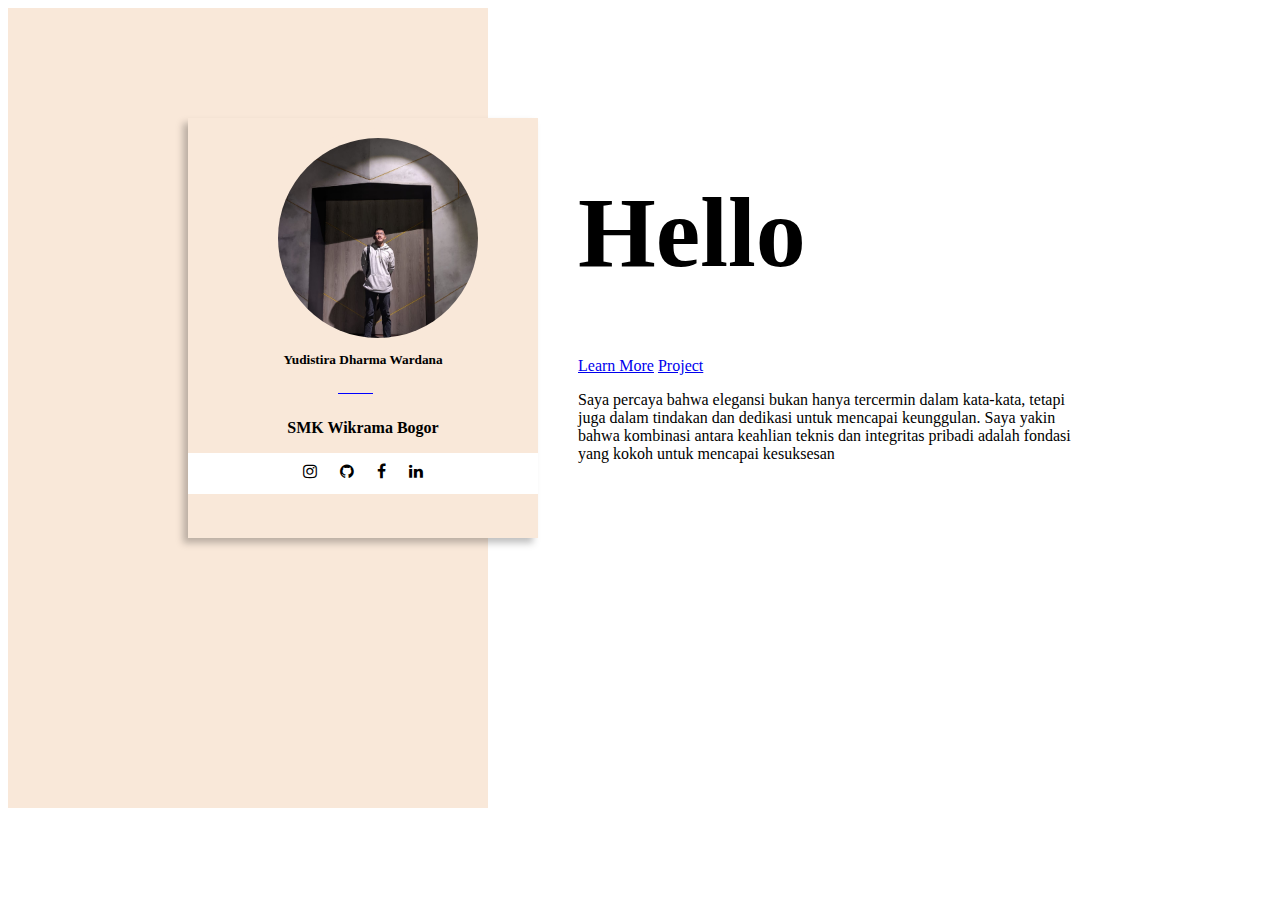
<file: index.html>
<!DOCTYPE html>
<html lang="en">
<head>
    <meta charset="UTF-8">
    <meta name="viewport" content="width=device-width, initial-scale=1.0">
    <title>My Portofolio</title>
    <link rel="stylesheet" href="style.css">
    <link rel="stylesheet" href="https://cdnjs.cloudflare.com/ajax/libs/font-awesome/4.7.0/css/font-awesome.min.css">
    <link href="https://cdn.jsdelivr.net/npm/bootstrap@5.3.2/dist/css/bootstrap.min.css" rel="stylesheet" integrity="sha384-T3c6CoIi6uLrA9TneNEoa7RxnatzjcDSCmG1MXxSR1GAsXEV/Dwwykc2MPK8M2HN" crossorigin="anonymous">
</head>
<body>
    <div class="side-background">
        <div class="card" style="height: 420px; background-color: #F9E8D9;">
            <img src="Img/Foto_2.jpg" alt="" class="image">
            <div class="card-body">
                <h5 class="card-title"><b>Yudistira Dharma Wardana</b></h5>
                <div class="strip"></div>
                <p class="card-text"><b>SMK Wikrama Bogor</b></p>
            </div>
            <div class="icon">
                <a href="https://www.instagram.com/vonix_d4/" target="_blank"><i class="fa fa-instagram" style="color: black; padding: 0 5px 15px 115px;"></i></a>
                <a href="https://github.com/DWYudist" target="_blank"><i class="fa fa-github" style="color: black; padding: 0 5px 15px 14px;"></i></a>
                <a href="https://www.facebook.com/profile.php?id=100060502243784" target="_blank"><i class="fa fa-facebook" target="_blank" style="color: black; padding: 0 5px 15px 14px;"></i></a>
                <a href="https://www.linkedin.com/in/yudistira-dharma-w-545670278/" target="_blank"><i class="fa fa-linkedin" target="_blank" style="color: black; padding: 0 5px 15px 14px;"></i></a>
            </div>
        </div>
    </div>
    <div class="right-content">
        <div class="content">
            <h1>Hello</h1>
            <a href="About_Me/index.html" class="btn btn-primary" type="button">Learn More</a>
            <a href="project.html" class="btn btn-outline-primary" type="button">Project</a>
                <p></p>
                <p>Saya percaya bahwa elegansi bukan hanya tercermin dalam kata-kata, tetapi juga dalam tindakan dan dedikasi untuk mencapai keunggulan. 
                    Saya yakin bahwa kombinasi antara keahlian teknis dan integritas pribadi adalah fondasi yang kokoh untuk mencapai kesuksesan</p>

        </div>
    </div>
</body>
</html>
</file>
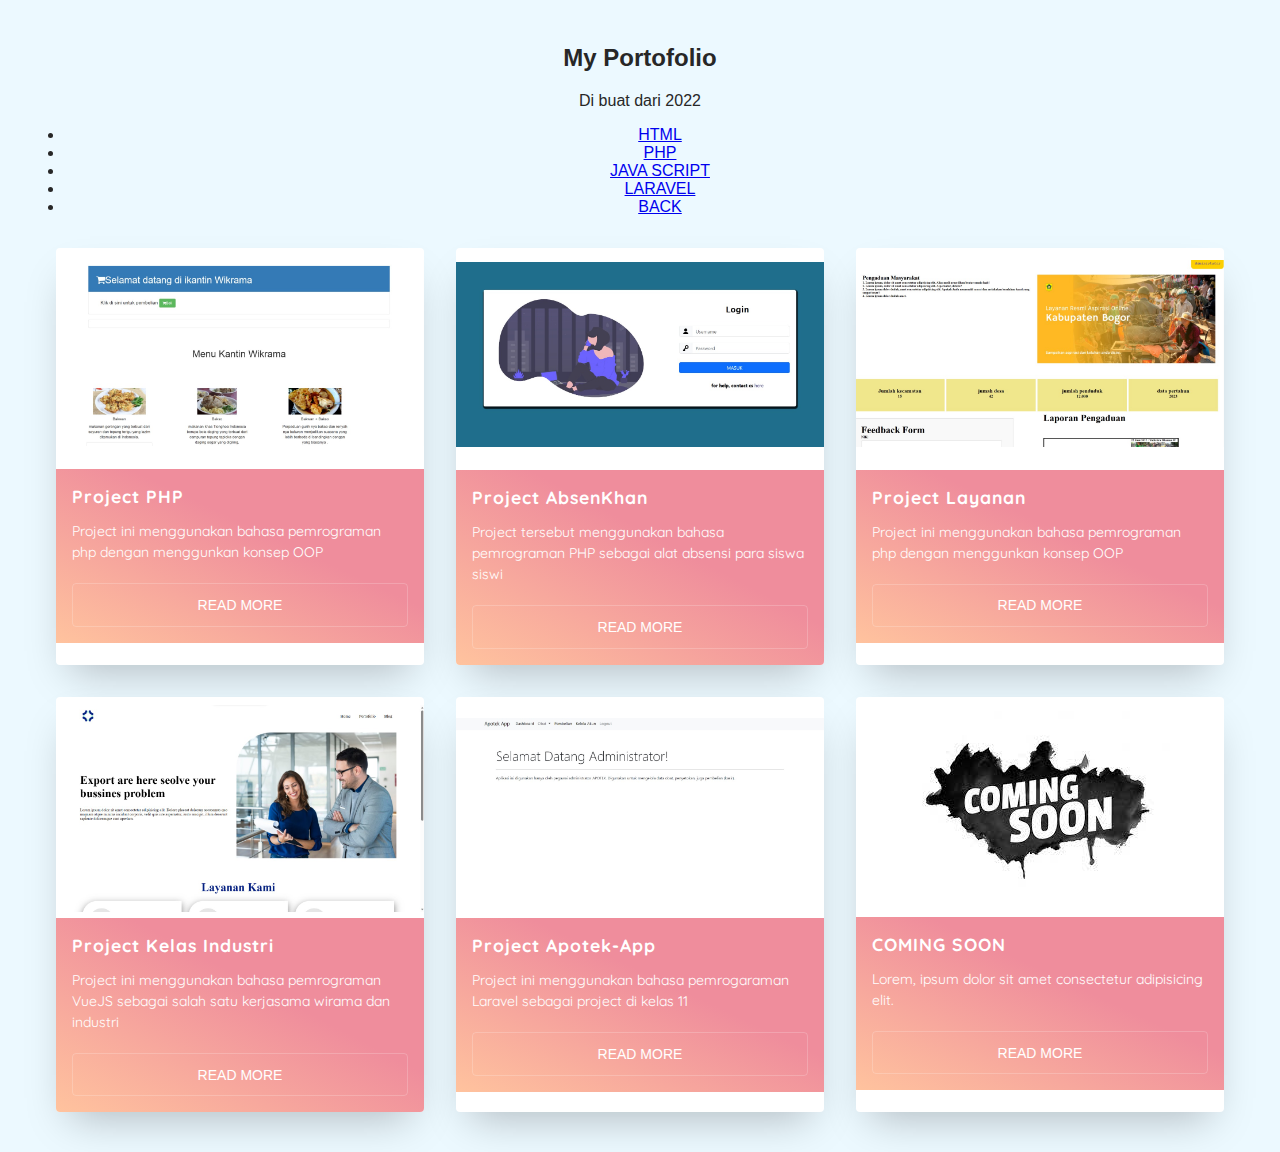
<file: project.html>
<!DOCTYPE html>
<html lang="en">
<head>
    <meta charset="UTF-8">
    <meta name="viewport" content="width=device-width, initial-scale=1.0">
    <title>My Project</title>
    <link rel="stylesheet" href="project.css">
    <link rel="stylesheet" href="https://cdnjs.cloudflare.com/ajax/libs/font-awesome/4.7.0/css/font-awesome.min.css">
    <link href="https://cdn.jsdelivr.net/npm/bootstrap@5.3.2/dist/css/bootstrap.min.css" rel="stylesheet" integrity="sha384-T3c6CoIi6uLrA9TneNEoa7RxnatzjcDSCmG1MXxSR1GAsXEV/Dwwykc2MPK8M2HN" crossorigin="anonymous">
</head>
<body>
    <div class="judul" style="text-align: center; font-family: 'Lucida Sans', 'Lucida Sans Regular', 'Lucida Grande', 'Lucida Sans Unicode', Geneva, Verdana, sans-serif;" >
      <h2><b>My Portofolio</b></h2>
      <p>Di buat dari 2022</p>
      <ul class="nav justify-content-center">
        <li class="nav-item">
          <a class="nav-link active" aria-current="page" href="#">HTML</a>
        </li>
        <li class="nav-item">
          <a class="nav-link" href="#">PHP</a>
        </li>
        <li class="nav-item">
          <a class="nav-link" href="#">JAVA SCRIPT</a>
        </li>
        <li class="nav-item">
          <a class="nav-link" href="#">LARAVEL</a>
        </li>
        <li class="nav-item">
          <a class="nav-link" href="index.html">BACK</a>
        </li>
      </ul>
    </div>
  </div>
  <div class="main">
    <ul class="cards">
      <li class="cards_item">
        <div class="card">
          <div class="card_image"><img src="Img/Ekantin.jpg" style="margin-top: 12px; margin-bottom: 23px;"></div>
          <div class="card_content">
            <h2 class="card_title">Project PHP </h2>
            <p class="card_text">Project ini menggunakan bahasa pemrograman php dengan menggunkan konsep OOP</p>
            <button class="btn card_btn">Read More</button>
          </div>
        </div>
      </li>
      <li class="cards_item">
        <div class="card">
          <div class="card_image"><img src="Img/Project_akhir.jpg" style="margin-top: 14px; margin-bottom: 23px;"></div>
          <div class="card_content">
            <h2 class="card_title">Project AbsenKhan</h2>
            <p class="card_text">Project tersebut menggunakan bahasa pemrograman PHP sebagai alat absensi para siswa siswi</p>
            <button class="btn card_btn">Read More</button>
          </div>
        </div>
      </li>
      <li class="cards_item">
        <div class="card">
          <div class="card_image"><img src="Img/Project_oop.jpg" style="margin-top: 12px; margin-bottom: 23px;"></div>
          <div class="card_content">
            <h2 class="card_title">Project Layanan </h2>
            <p class="card_text">Project ini menggunakan bahasa pemrograman php dengan menggunkan konsep OOP</p>
            <button class="btn card_btn">Read More</button>
          </div>
        </div>
      </li>
      <li class="cards_item">
        <div class="card">
          <div class="card_image"><img src="Img/vue js.jpg" style="margin-top: 8px; margin-bottom: 6px;"></div>
          <div class="card_content">
            <h2 class="card_title">Project Kelas Industri</h2>
            <p class="card_text">Project ini menggunakan bahasa pemrograman VueJS sebagai salah satu kerjasama wirama dan industri</p>
            <button class="btn card_btn">Read More</button>
          </div>
        </div>
      </li>
      <li class="cards_item">
        <div class="card">
          <div class="card_image"><img src="Img/Apotek-app.jpg" style="margin-top: 21px; margin-bottom: 27px; margin-left: 0px;"></div>
          <div class="card_content">
            <h2 class="card_title">Project Apotek-app</h2>
            <p class="card_text">Project ini menggunakan bahasa pemrogaraman Laravel sebagai project di kelas 11</p>
            <button class="btn card_btn">Read More</button>
          </div>
        </div>
      </li>
      <li class="cards_item">
        <div class="card">
          <div class="card_image"><img src="Img/cms.jpg" style="margin-top: 14px; margin-bottom: 23px; margin-left: 50px;" ></div>
          <div class="card_content">
            <h2 class="card_title">COMING SOON</h2>
            <p class="card_text">Lorem, ipsum dolor sit amet consectetur adipisicing elit.</p>
            <button class="btn card_btn">Read More</button>
          </div>
        </div>
      </li>
    </ul>
  </div>
  </div>
</body>
</html>
</file>
<file: style.css>
/* Kontent Index */
*{
    font-family: none;
}
.side-background{
    background-color: #F9E8D9;
    float: left;
    height: 50rem;
    width: 30rem;    
}
.card{
    width: 350px;
    margin-left: 180px;
    margin-top: 110px;
    box-sizing: border-box;
    box-shadow: -5px 5px 7px rgba(0, 0, 0, 0.25);
}
.image{
    margin: 10px 0px 0px 80px ;
    width: 200px;
    height: 200px;
    border-radius: 100%;
    border: 10px solid #F9E8D9;
}
.card h5{
    margin: 0 50px 0 50px;
}
.card-body{
    text-align: center;
}
.strip{
    background-color: blue;
    width: 35px;
    height: 1px;
    margin: 25px 150px 25px 150px ;
}

.content{
    margin-left: 570px;
    padding-top: 100px;
}
.content h1{
    font-size: 100px;
}
.content p{
    margin-right: 200px;
}
.icon{
    background-color: white;
    padding-top: 10px;
}

/* Kontent Portofolio */
.judul{
    background-color: #F9E8D9;
    padding: 15px;
}

@media screen and (max-width: 1200px){
    .side-background{
        float: none;
        width: auto;
        height: auto;
        height: 400px;
    }
    .card{
        margin: 0;
        margin: auto;
    }
    .right-content{
        display: block;
    }
    .content{
        text-align: center;
        margin: 0;
    }
    .content p{
        margin: 0;
        margin-top: 50px;
        margin: 40px 50px 40px 50px;
        text-align: center;
    }
}
</file>
<file: project.css>
@import url('https://fonts.googleapis.com/css?family=Quicksand:400,700');

/* Design */
*,
*::before,
*::after {
  box-sizing: border-box;
}

html {
  background-color: #ecf9ff;
}

body {
  color: #272727;
  font-family: 'Quicksand', serif;
  font-style: normal;
  font-weight: 400;
  letter-spacing: 0;
  padding: 1rem;
}

.main{
  max-width: 1200px;
  margin: 0 auto;
}

h1 {
    font-size: 24px;
    font-weight: 400;
    text-align: center;
}

img {
  height: auto;
  max-width: 100%;
  vertical-align: middle;
}

.btn {
  color: #ffffff;
  padding: 0.8rem;
  font-size: 14px;
  text-transform: uppercase;
  border-radius: 4px;
  font-weight: 400;
  display: block;
  width: 100%;
  cursor: pointer;
  border: 1px solid rgba(255, 255, 255, 0.2);
  background: transparent;
}

.btn:hover {
  background-color: rgba(255, 255, 255, 0.12);
}

.cards {
  display: flex;
  flex-wrap: wrap;
  list-style: none;
  margin: 0;
  padding: 0;
}

.cards_item {
  display: flex;
  padding: 1rem;
}

@media (min-width: 40rem) {
  .cards_item {
    width: 50%;
  }
}

@media (min-width: 56rem) {
  .cards_item {
    width: 33.3333%;
  }
}

.card {
  background-color: white;
  border-radius: 0.25rem;
  box-shadow: 0 20px 40px -14px rgba(0, 0, 0, 0.25);
  display: flex;
  flex-direction: column;
  overflow: hidden;
}

.card_content {
  padding: 1rem;
  background: linear-gradient(to bottom left, #EF8D9C 40%, #FFC39E 100%);
}

.card_title {
  color: #ffffff;
  font-size: 1.1rem;
  font-weight: 700;
  letter-spacing: 1px;
  text-transform: capitalize;
  margin: 0px;
}

.card_text {
  color: #ffffff;
  font-size: 0.875rem;
  line-height: 1.5;
  margin-bottom: 1.25rem;    
  font-weight: 400;
}
.made_by{
  font-weight: 400;
  font-size: 13px;
  margin-top: 35px;
  text-align: center;
}
</file>
